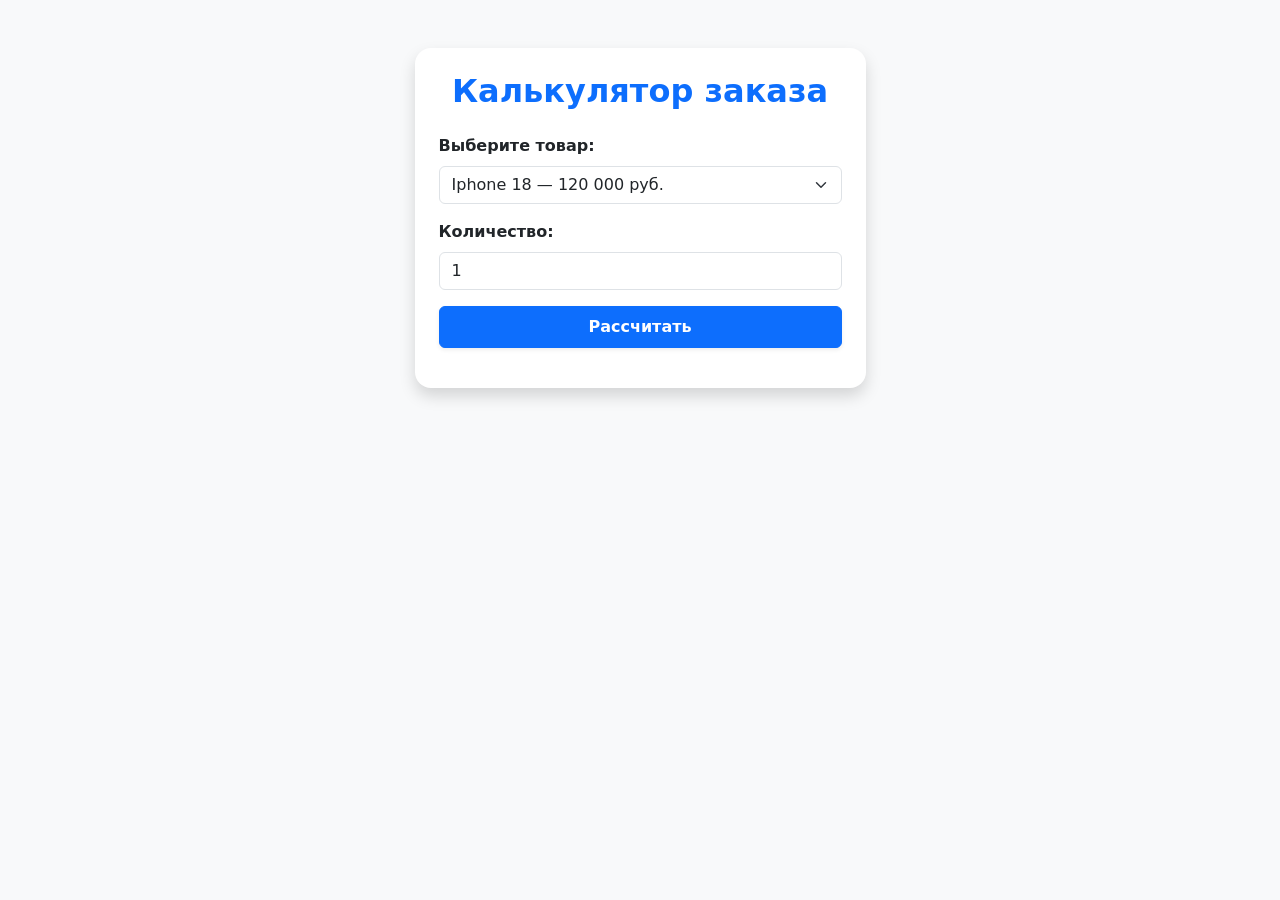
<file: index.html>
<!DOCTYPE html>
<html lang="ru">
<head>
    <meta charset="UTF-8">
    <meta name="viewport" content="width=device-width, initial-scale=1.0">
    <title>Калькулятор стоимости заказа</title>
    <link href="https://cdn.jsdelivr.net/npm/bootstrap@5.3.8/dist/css/bootstrap.min.css" rel="stylesheet">
    <script src="script.js" defer></script>
</head>
<body class="bg-light">

    <div class="container mt-5">
        <div class="row justify-content-center">
            <div class="col-md-6 col-lg-5">
                <div class="card shadow border-0 rounded-4 p-4">
                    <h2 class="card-title text-center mb-4 text-primary fw-bold">Калькулятор заказа</h2>

                    
                    <div class="mb-3">
                        <label for="productSelect" class="form-label fw-semibold">Выберите товар:</label>
                        <select id="productSelect" class="form-select">
                            <option value="120000">Iphone 18 — 120 000 руб.</option>
                            <option value="100000">Samsung Galxy S26 — 100 000 руб.</option>
                            <option value="70000">Xiaomi MI6 — 70 000 руб.</option>
                        </select>
                    </div>

                    
                    <div class="mb-3">
                        <label for="quantityInput" class="form-label fw-semibold">Количество:</label>
                        <input type="text" id="quantityInput" class="form-control" value="1">
                        <div id="error" class="invalid-feedback"></div>
                    </div>

                    
                    <button id="calcBtn" class="btn btn-primary w-100 py-2 fw-bold shadow-sm">Рассчитать</button>

                    
                    <div id="result" class="mt-3 fw-bold text-success text-center"></div>
                </div>
            </div>
        </div>
    </div>

</body>
</html>
</file>
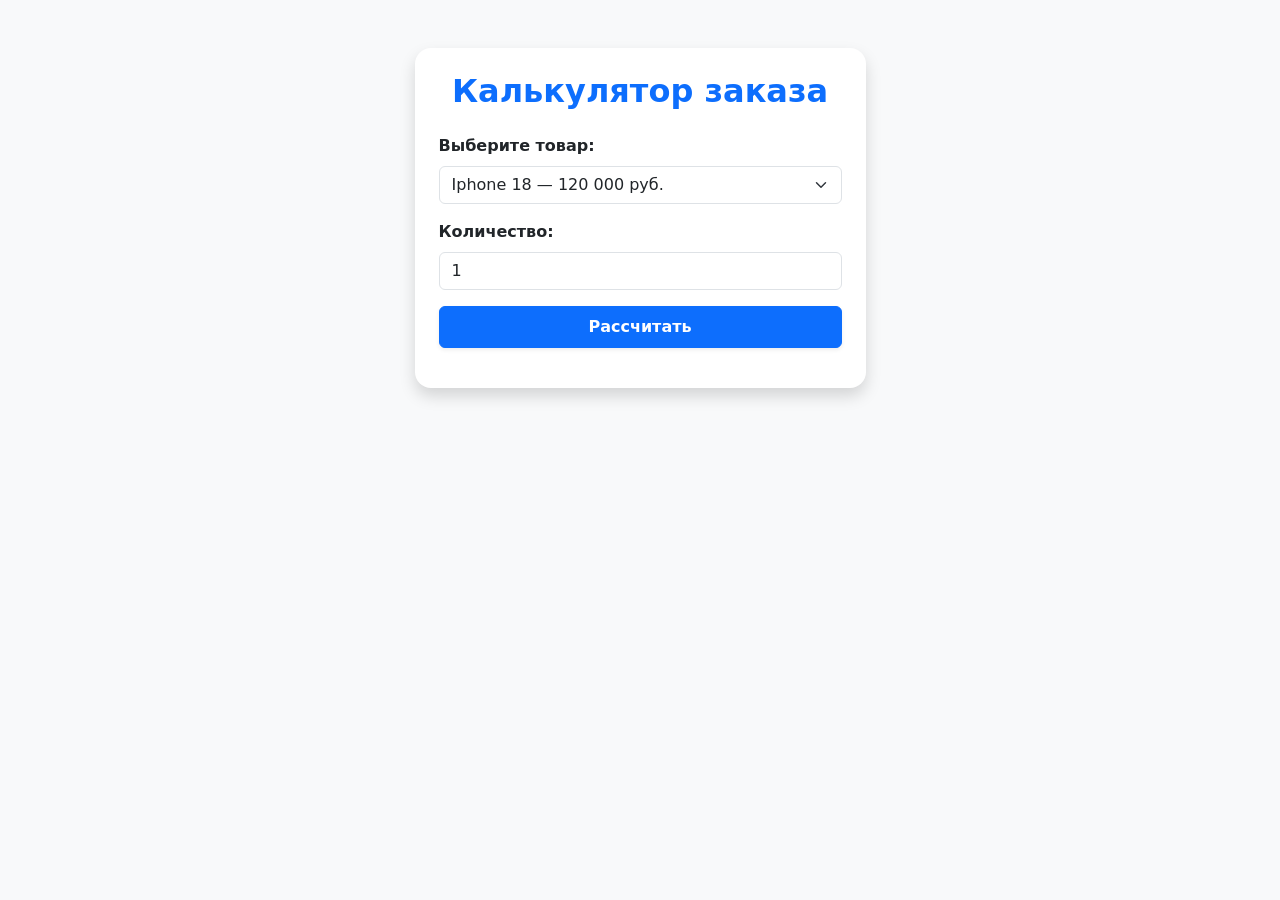
<file: indexBoot.html>
<!DOCTYPE html>
<html lang="ru">
<head>
    <meta charset="UTF-8">
    <meta name="viewport" content="width=device-width, initial-scale=1.0">
    <title>Калькулятор стоимости заказа</title>
    <link href="https://cdn.jsdelivr.net/npm/bootstrap@5.3.8/dist/css/bootstrap.min.css" rel="stylesheet">
    <script src="script.js" defer></script>
</head>
<body class="bg-light">

    <div class="container mt-5">
        <div class="row justify-content-center">
            <div class="col-md-6 col-lg-5">
                <div class="card shadow border-0 rounded-4 p-4">
                    <h2 class="card-title text-center mb-4 text-primary fw-bold">Калькулятор заказа</h2>

                    
                    <div class="mb-3">
                        <label for="productSelect" class="form-label fw-semibold">Выберите товар:</label>
                        <select id="productSelect" class="form-select">
                            <option value="120000">Iphone 18 — 120 000 руб.</option>
                            <option value="100000">Samsung Galxy S26 — 100 000 руб.</option>
                            <option value="70000">Xiaomi MI6 — 70 000 руб.</option>
                        </select>
                    </div>

                    
                    <div class="mb-3">
                        <label for="quantityInput" class="form-label fw-semibold">Количество:</label>
                        <input type="text" id="quantityInput" class="form-control" value="1">
                        <div id="error" class="invalid-feedback"></div>
                    </div>

                    
                    <button id="calcBtn" class="btn btn-primary w-100 py-2 fw-bold shadow-sm">Рассчитать</button>

                    
                    <div id="result" class="mt-3 fw-bold text-success text-center"></div>
                </div>
            </div>
        </div>
    </div>

</body>
</html>
</file>
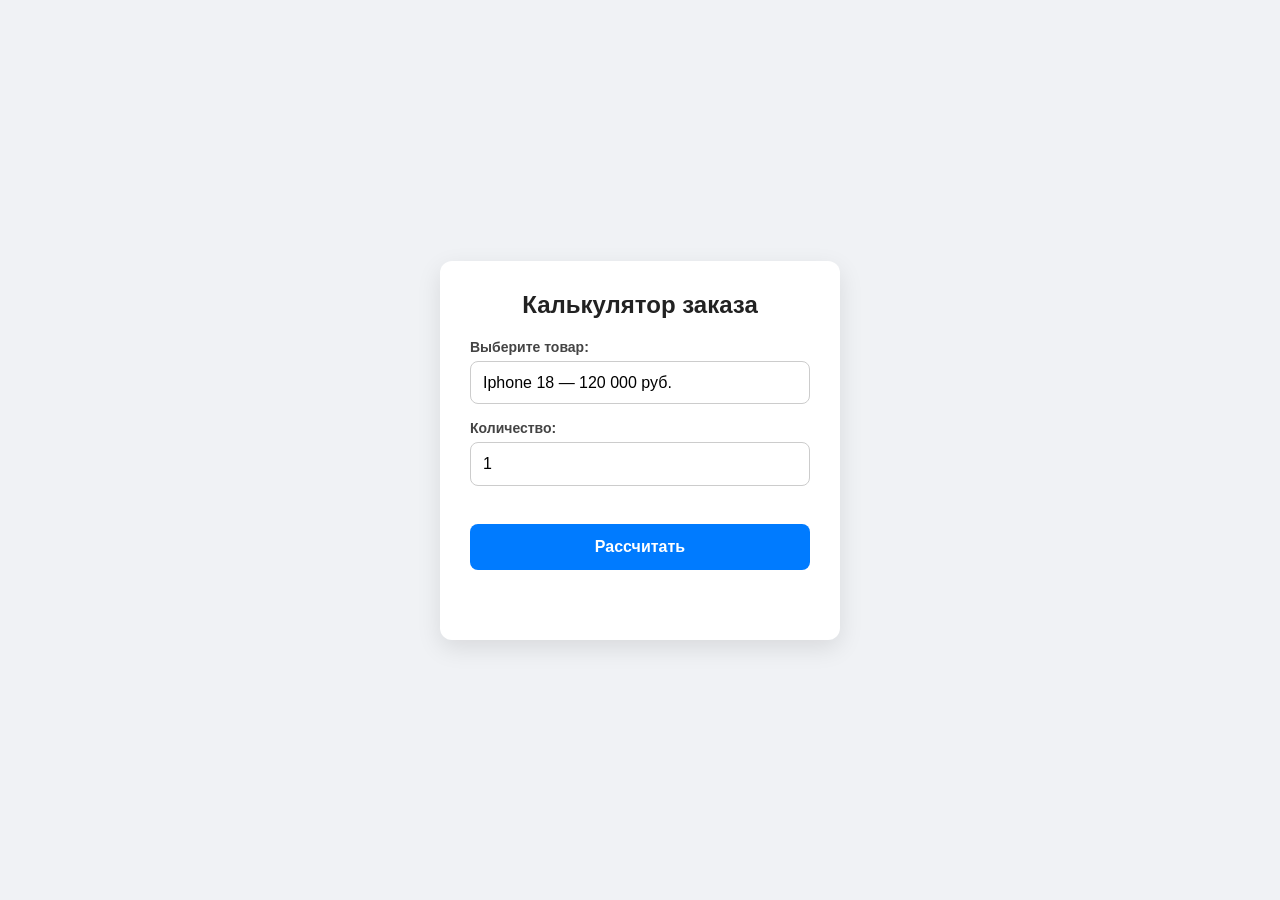
<file: indexNoBoot.html>
<!DOCTYPE html>
<html lang="ru">
<head>
    <meta charset="UTF-8">
    <meta name="viewport" content="width=device-width, initial-scale=1.0">
    <title>Калькулятор стоимости заказа</title>
    <link rel="stylesheet" href="styles.css">
    <script src="script.js" defer></script>
</head>
<body>

    <div class="calculator-card">
        <h2>Калькулятор заказа</h2>

        
        <div class="form-group">
            <label for="productSelect">Выберите товар:</label>
            <select id="productSelect">
                <option value="120000">Iphone 18 — 120 000 руб.</option>
                <option value="100000">Samsung Galxy S26 — 100 000 руб.</option>
                <option value="70000">Xiaomi MI6 — 70 000 руб.</option>
            </select>
        </div>

        
        <div class="form-group">
            <label for="quantityInput">Количество:</label>
            <input type="text" id="quantityInput" value="1">
            <div id="error" class="error-message"></div>
        </div>

        
        <button id="calcBtn">Рассчитать</button>

        
        <div id="result" class="result-message"></div>
    </div>

</body>
</html>
</file>
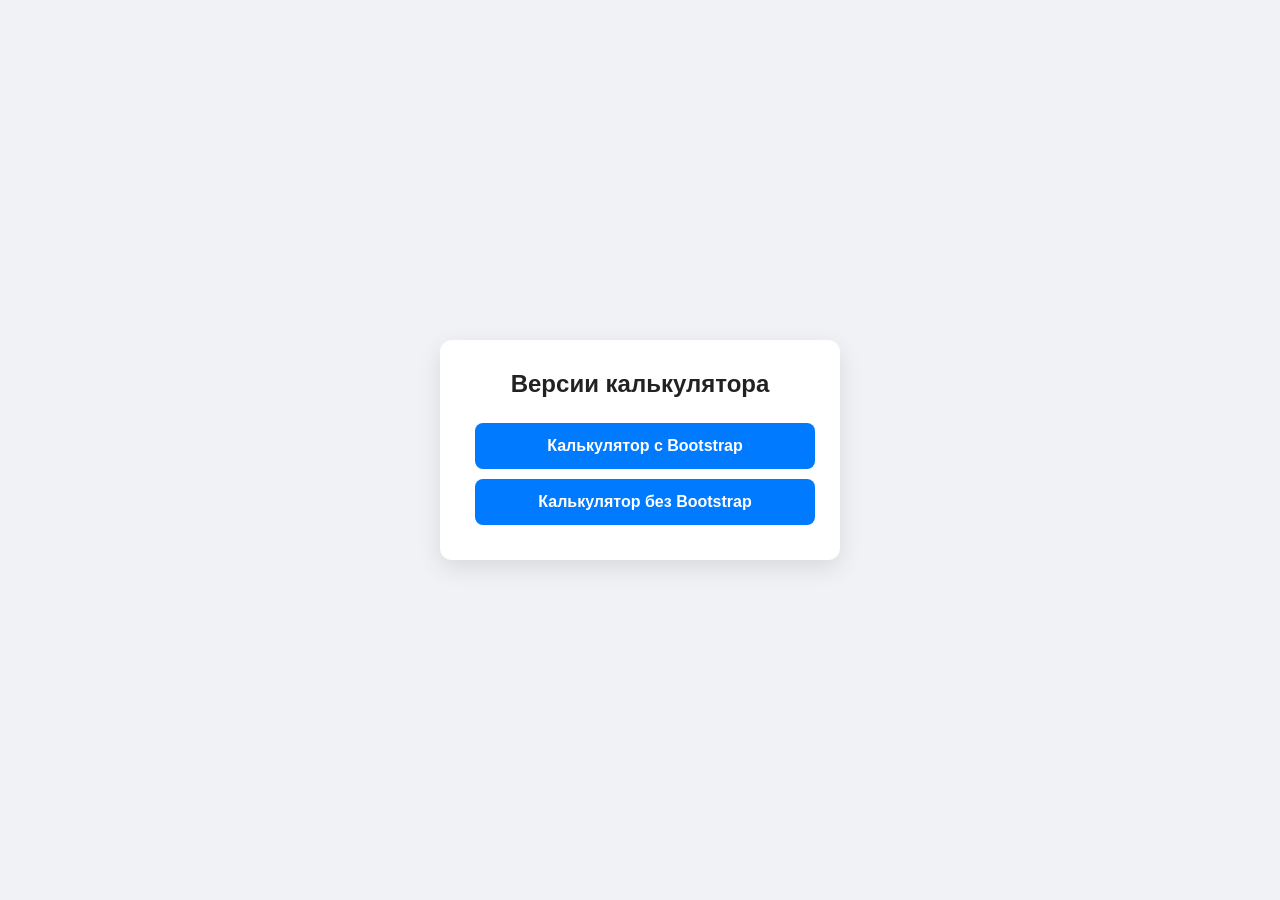
<file: indexOld.html>
<!DOCTYPE html>
<html lang="ru">
<head>
    <meta charset="UTF-8">
    <meta name="viewport" content="width=device-width, initial-scale=1.0">
    <title>Калькулятор стоимости заказа</title>
    <link rel="stylesheet" href="styles.css">
    <script src="script.js" defer></script>
</head>
<body>

    <div class="calculator-card">
        <h2>Версии калькулятора</h2>

        <a href="indexBoot.html" class="btn-like">Калькулятор с Bootstrap</a>
        <a href="indexNoBoot.html" class="btn-like">Калькулятор без Bootstrap</a>

    </div>

</body>
</html>
</file>
<file: styles.css>
body {
    font-family: 'Segoe UI', Tahoma, Geneva, Verdana, sans-serif;
    background-color: #f0f2f5;
    margin: 0;
    padding: 16px;
    min-height: 100vh;
    display: flex;
    justify-content: center;
    align-items: center;
    box-sizing: border-box;
}


.calculator-card {
    background: #ffffff;
    padding: 20px;
    border-radius: 16px;
    box-shadow: 0 4px 16px rgba(0, 0, 0, 0.08);
    width: 100%;
    max-width: 100%;
    box-sizing: border-box;
}


h2 {
    text-align: center;
    color: #222222;
    margin-top: 0;
    margin-bottom: 20px;
    font-size: 20px;
}


.form-group {
    margin-bottom: 16px;
}


label {
    display: block;
    margin-bottom: 6px;
    font-weight: 600;
    color: #444444;
    font-size: 14px;
}


select, input[type="text"] {
    width: 100%;
    padding: 12px;
    border: 1px solid #cccccc;
    border-radius: 8px;
    font-size: 16px; 
    box-sizing: border-box;
    background-color: #fff;
    -webkit-appearance: none;
    appearance: none;
    transition: border-color 0.2s, box-shadow 0.2s;
}


select:focus, input[type="text"]:focus {
    outline: none;
    border-color: #007bff;
    box-shadow: 0 0 0 3px rgba(0, 123, 255, 0.15);
}


input.input-error {
    border-color: #dc3545;
    background-color: #fff8f8;
}

input.input-error:focus {
    border-color: #dc3545;
    box-shadow: 0 0 0 3px rgba(220, 53, 69, 0.15);
}


.error-message {
    color: #dc3545;
    font-size: 12px;
    margin-top: 6px;
    min-height: 16px;
}


button {
    width: 100%;
    padding: 14px;
    background-color: #007bff;
    color: white;
    border: none;
    border-radius: 8px;
    font-size: 16px;
    font-weight: 600;
    cursor: pointer;
    transition: background-color 0.2s;
    -webkit-tap-highlight-color: transparent;
}

button:active {
    background-color: #004085;
}


.result-message {
    margin-top: 16px;
    text-align: center;
    font-size: 16px;
    font-weight: bold;
    color: #28a745;
    min-height: 24px;
}

.btn-like {
    display: inline-block;
    width: 100%;
    padding: 14px;
    margin: 5px;
    background-color: #007bff;
    color: white;
    text-align: center;
    text-decoration: none;
    border-radius: 8px;
    font-size: 16px;
    font-weight: 600;
    box-sizing: border-box;
    transition: background-color 0.2s;
}

.btn-like:hover {
    background-color: #0056b3;
}


@media (min-width: 480px) {
    .calculator-card {
        max-width: 400px;
        padding: 30px;
        border-radius: 12px;
        box-shadow: 0 8px 24px rgba(0, 0, 0, 0.1);
    }
    
    h2 {
        font-size: 24px;
    }
}
</file>
